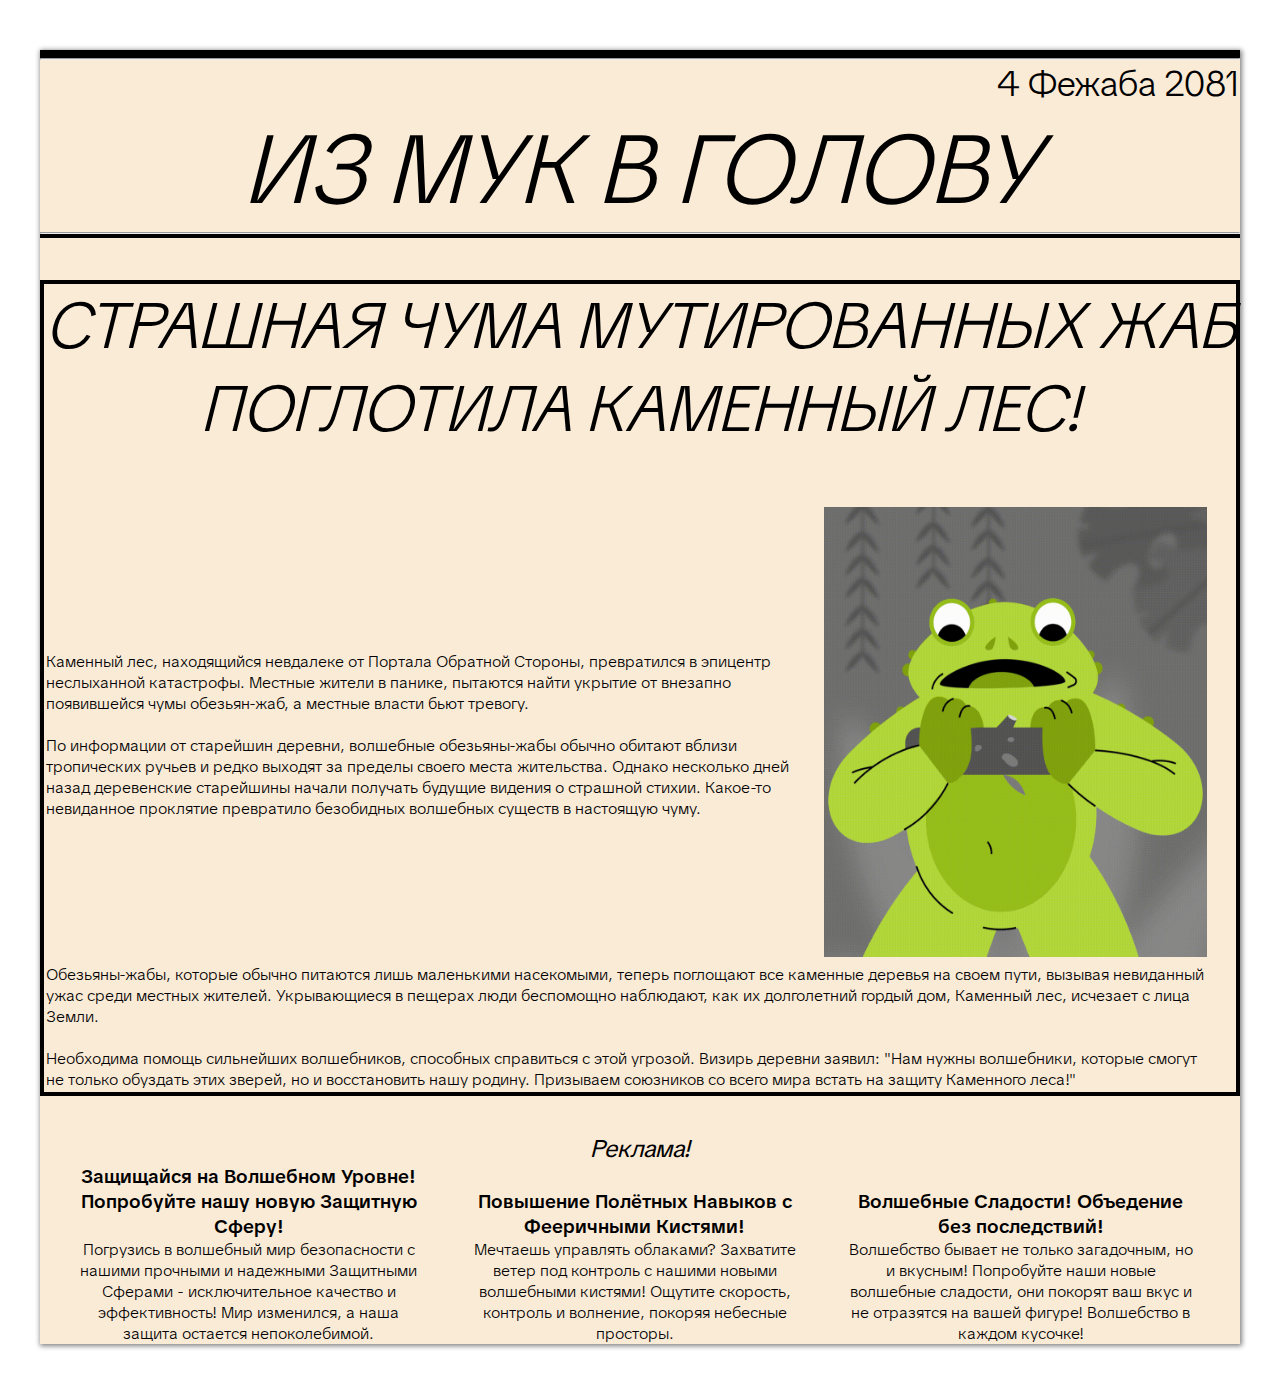
<file: index.html>
<!DOCTYPE html>
<html lang="en">
<head>
    <meta charset="UTF-8">
    <meta name="viewport" content="width=device-width, initial-scale=1.0">
    <title>Document</title>
    <link rel="stylesheet" href="stylein10.css">
</head>
<body>
    <div class="main">
        <div class="header">
            <hr>
            <p style="text-align: right; font-size: 36px;">4 Фежаба 2081</p>
            <h1 style="text-align: center; font-size: 96px; font-style: italic;"> ИЗ МУК В ГОЛОВУ</h1>
            <hr>
        </div>
        <div class="content">
            <h2 style="text-align: center; font-style: italic; font-size: 64px; margin-bottom: 55px;">СТРАШНАЯ ЧУМА МУТИРОВАННЫХ ЖАБ ПОГЛОТИЛА КАМЕННЫЙ ЛЕС!</h2>
            <table>
                <tr>
                    <td>
            <p>Каменный лес, находящийся невдалеке от Портала Обратной Стороны, превратился в эпицентр неслыханной катастрофы. Местные жители в панике, пытаются найти укрытие от внезапно появившейся чумы обезьян-жаб, а местные власти бьют тревогу.</p>
            <br>
            <p>По информации от старейшин деревни, волшебные обезьяны-жабы обычно обитают вблизи тропических ручьев и редко выходят за пределы своего места жительства. Однако несколько дней назад деревенские старейшины начали получать будущие видения о страшной стихии. Какое-то невиданное проклятие превратило безобидных волшебных существ в настоящую чуму.</p>   
</td>
<td>
<img src="/image/IMG_1255 (1).GIF" alt="gif" class="img">
</td>
</tr>
<tr>
    <td colspan="2">
    <p>Обезьяны-жабы, которые обычно питаются лишь маленькими насекомыми, теперь поглощают все каменные деревья на своем пути, вызывая невиданный ужас среди местных жителей. Укрывающиеся в пещерах люди беспомощно наблюдают, как их долголетний гордый дом, Каменный лес, исчезает с лица Земли.</p>
<br>
    <p>Необходима помощь сильнейших волшебников, способных справиться с этой угрозой. Визирь деревни заявил: "Нам нужны волшебники, которые смогут не только обуздать этих зверей, но и восстановить нашу родину. Призываем союзников со всего мира встать на защиту Каменного леса!"</p>
    </td>
</tr>
</table>  
  </div>
<div class="basement">
<h2 style="text-align: center; font-style: italic; font-weight: 400;">Реклама!</h2>

<ul class="ul">
<li>
<h3 style="font-weight: 600;">Защищайся на Волшебном Уровне! Попробуйте нашу новую Защитную Сферу!</h3>
<p>Погрузись в волшебный мир безопасности с нашими прочными и надежными Защитными Сферами - исключительное качество и эффективность! Мир изменился, а наша защита остается непоколебимой.</p>
</li>
<li>
<h3 style="font-weight: 600;">Повышение Полётных Навыков с Фееричными Кистями!</h3>
<p>Мечтаешь управлять облаками? Захватите ветер под контроль с нашими новыми волшебными кистями! Ощутите скорость, контроль и волнение, покоряя небесные просторы.</p>
</li>
<li>
<h3 style="font-weight: 600;">Волшебные Сладости! Объедение без последствий!</h3>
<p>Волшебство бывает не только загадочным, но и вкусным! Попробуйте наши новые волшебные сладости, они покорят ваш вкус и не отразятся на вашей фигуре! Волшебство в каждом кусочке!</p>
</li>
</ul>
</div>

</body>

</html>
</file>
<file: stylein10.css>
@import url('https://fonts.googleapis.com/css2?family=TikTok+Sans:opsz,wght@12..36,300..900&display=swap');
* {
    box-sizing: border-box;
    margin: 0px;
    padding: 0px;
    font-family: "TikTok Sans", sans-serif;
    font-optical-sizing: auto;
    font-weight: 100;
    font-style: normal;
}

body {
    padding: 50px 0px;
}

.main {
        border-top: 4px solid black;
    border-bottom:4p solid black ;
width: 1200px;
background-color: antiquewhite;
box-shadow: 1px 1px 5px 1px gray;
margin: auto;
};

.ul {
  list-style-type: none;
margin-top: 20px;
}
.img {
width: 383px;
height: 450px;
}

.header {
    margin-bottom: 42px;
        border-top: 4px solid black;
    border-bottom:4px solid black ;
}

tr,td {
    vertical-align:auto;
}

table {
    padding-right: 27px;
}

li {
    display: inline-block;
    max-width: 347px;
    text-align: center;
    margin-left: 35px;
}

.content {
border: 4px solid black;
margin-bottom: 37px;
}
</file>
